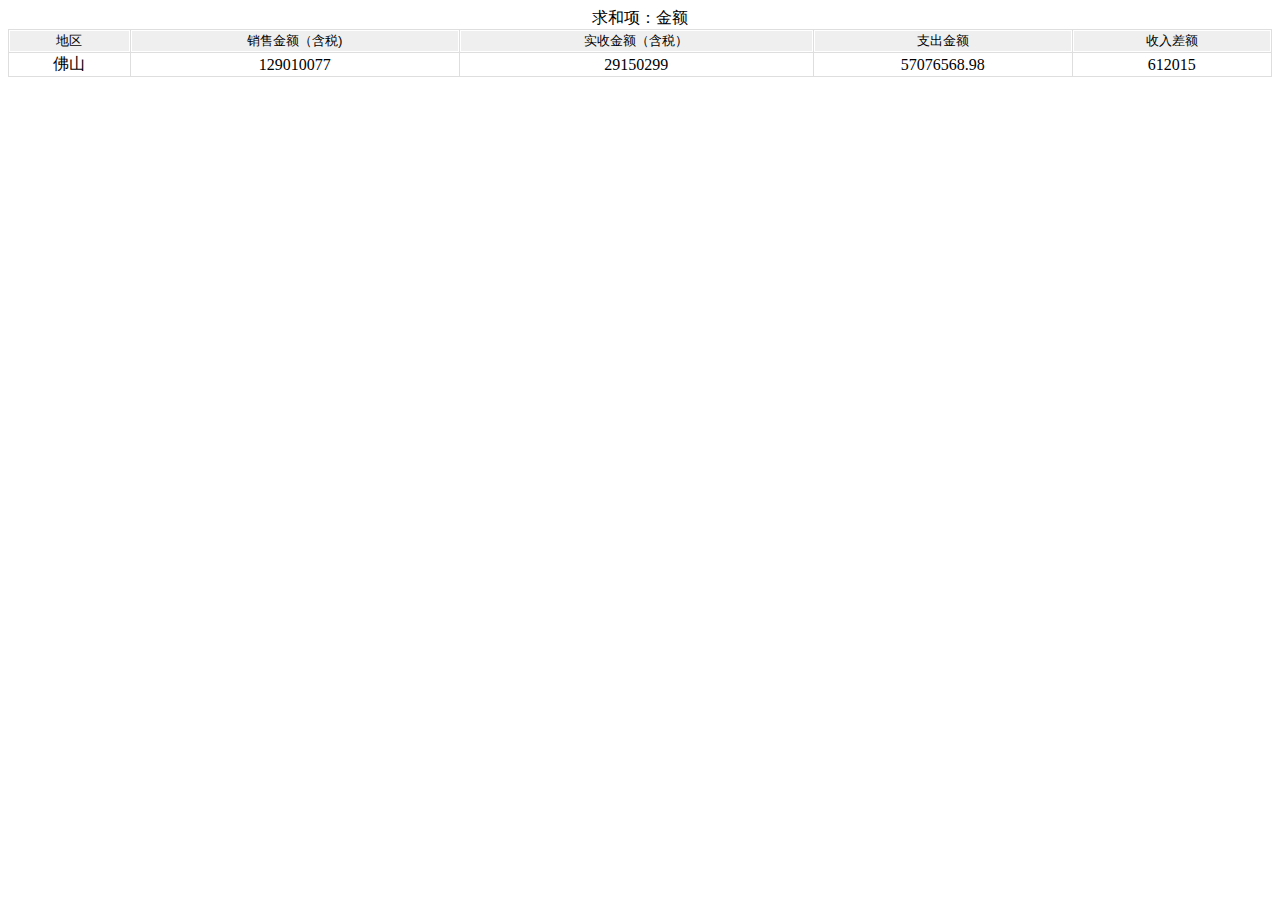
<file: DaynamicTable/index.html>
<!DOCTYPE HTML>
<html>
<head>
<title>动态表格单元数据</title>
<meta http-equiv="content-type" content="text/html;charset=utf8"/>
<link type="text/css" rel="stylesheet" href="css/table.css"/>
<script type="text/javascript" src="js/table.js"></script>
</head>
<body>
	<div>
		<table class="table">
			<caption>求和项：金额</caption>
			<tr>
				<th><button onclick="tableClick(false)">地区</button></th>
				<th><button>销售金额（含税)</button></th>
				<th><button>实收金额（含税）</button></th>
				<th><button onclick="tableClick(11,['不可预见费用','财务费用','工程款','固定资产/无形资产/低值易耗品','管理费用','还贷款','其他支出','税金','土地支出','销售费用','足球净收支'],true,this)">支出金额</button></th>
				<th><button>收入差额</button></th>
			</tr>
			<tr>
				<td>佛山</td>
				<td>129010077</td>
				<td>29150299</td>
				<td>57076568.98</td>
				<td>612015</td>
			</tr>
		</table>
	</div>
</body>
</html>
</file>
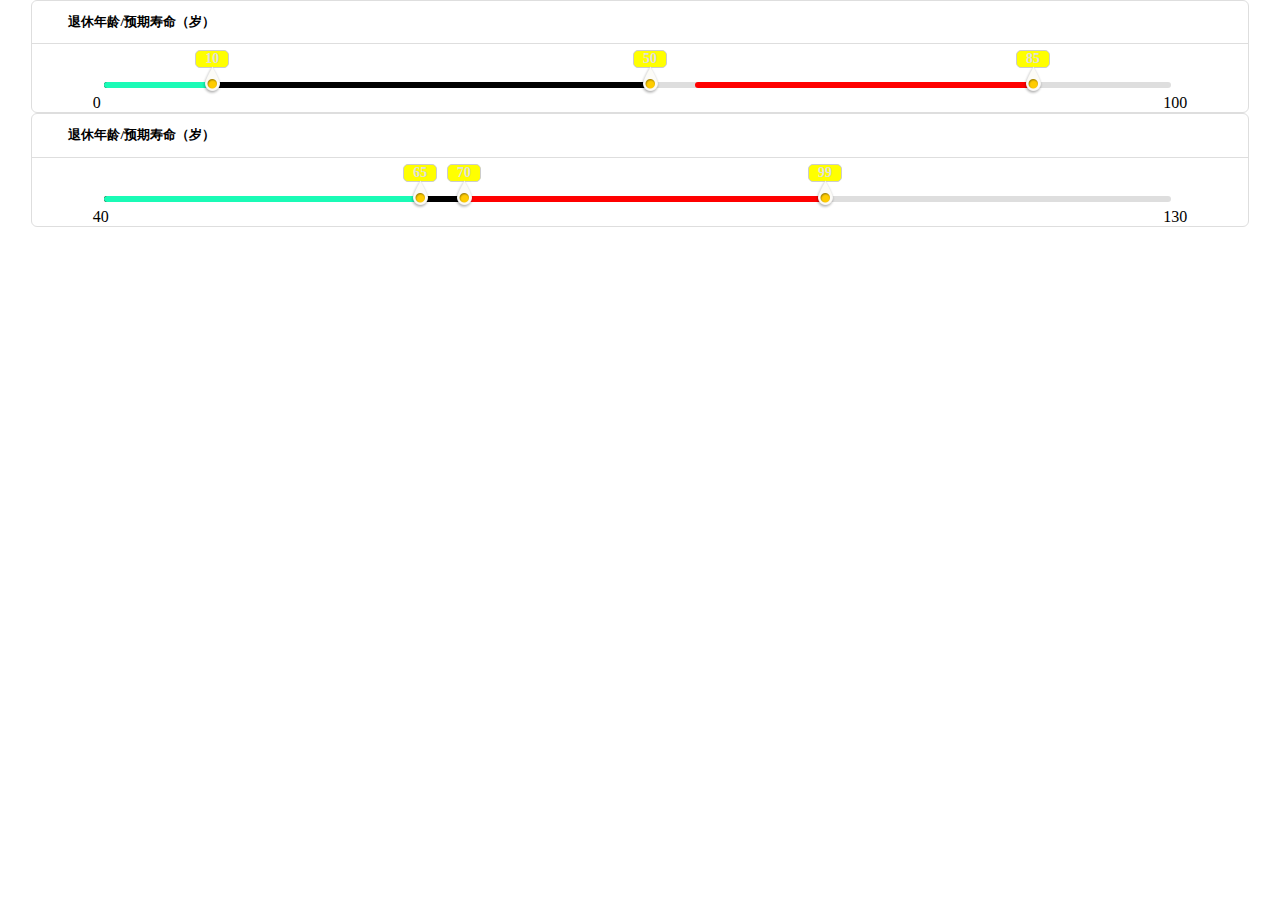
<file: rangeBar/index.html>
<!DOCTYPE HTML>
<html>
<head>
<meta http-equiv="Content-Type" content="text/html;charset=utf-8"/>
<meta name="viewport" content="width=device-width,initial-scale=1.0,maximum-scale=1.0,user-scalable=no"/>
<title>范围滑条控件</title>
<link type="text/css" href="css/index.css" rel="stylesheet"/>
</head>
<body>
<!-----------------------------------------------------------------实际呈现格式------------------------------------------------------------------------------------------>
	<div class="conBar">
		<h5>退休年龄/预期寿命（岁）</h5>
		<div>
			<div class="items">
				<div style="left:10%;">
					<img src="images/ys-hbxjt.png"/>
					<span>10</span>
				</div>
				<div style="left:50%;">
					<img src="images/ys-hbxjt.png"/>
					<span>50</span>
				</div>
				<div style="left:85%;">
					<img src="images/ys-hbxjt.png"/>
					<span>85</span>
				</div>
				<p><span>0</span><span>100</span></p>
				<HR/><!--主-->
				<HR style="width: 10%;border-color: #1afbb6;z-index: 4;"/><!--0-1-->
				<HR style="width: 50%;border-color: #000;z-index: 3;"/><!--1-2-->
				<HR style="width: 31%;border-color: #ff0000;z-index: 2;left: 55%;"/><!--2-3-->
			</div>
		</div>
	</div>
	<!----------------------------------------------------------------------------------------------------------------------------------------------------------->
	<!--html格式-->
	<div class="conBar cBc">
		<h5>退休年龄/预期寿命（岁）</h5>
	</div>
	<!--html格式-->
<script>
//样式表模板conBar必须要有，根据据自己需要修改，样式名称cBc为插件获取DOM结构所需;
function conBar(options){
	function extend(o, p) {
		for(prop in p) { 
			o[prop] = p[prop]; 
		}
		return o;
	}
	function merge(o, p) {
		for(prop in p) { 
			if (o.hasOwnProperty(prop)) continue; 
			o[prop] = p[prop];
		}
		return o;
	}
	
	var opts = {
		boxClass:".cBc",
		items:[["#1afbb6",0,"images/ys-hbxjt.png"],["#000000",50,"images/ys-hbxjt.png"],["#ff0000",85,"images/ys-hbxjt.png"]],//控件个数[颜色，默认数值，控件图库位置];
		valueFrom:0,	//起点；
		valueTo:100,	//终点;
		swipeAble:true	//是否可以拉动;
	}
	options==null||undefined?opts:merge(options,opts);
	
	//console.log(options);
	var con = document.querySelector(options.boxClass);
	var o = document.createElement("div");
	con.appendChild(o);
	o.appendChild(o.cloneNode(true));
	o.childNodes[0].classList.add("items");
	var itemBox = o.querySelector(".items");
	var j=0;
	var sv = new Array();
	for(var i=0;i<options.items.length;i++){	
		j++;
		var item = o.cloneNode();
		var img = new Image();
		var span = document.createElement("span");
		//for(var j=0;j<2;i++){p.appendChild(span)};
		img.src=options.items[i][2];
		itemBox.appendChild(item);
		item.appendChild(img);
		item.appendChild(span);
		item.childNodes[1].textContent=options.items[i][1];
		//Math.ceil(((options.items[i][1]-options.valueFrom)/(options.valueTo-options.valueFrom)).toFixed(2)*100);
		item.style.left=Math.ceil(((options.items[i][1]-options.valueFrom)/(options.valueTo-options.valueFrom)).toFixed(2)*100)+'%';
		//options.items[i][1]+'%';
		sv.push(options.items[i][1]);
		//console.log(item.childNodes[1]);
	}
	var p = document.createElement("p");
	var SPAN = document.createElement("span");
	p.appendChild(SPAN);
	p.appendChild(SPAN.cloneNode());
	var leftValue = p.querySelectorAll('span')[0];
	var rightValue = p.querySelectorAll('span')[1];
	leftValue.textContent = options.valueFrom;
	rightValue.textContent = options.valueTo;
	itemBox.appendChild(p);
	for(var s=0;s<j+1;s++){
		var hr = document.createElement("hr");
		itemBox.appendChild(hr);
	}
	var x = itemBox.querySelectorAll("hr");
	var el = options.items.length+1;
	
	for(var s=0;s<options.items.length;s++){
		x[s].style.borderColor = options.items[s][0];
		x[s].style.zIndex = el;
		x[s].style.width = Math.ceil(((options.items[s][1]-options.valueFrom)/(options.valueTo-options.valueFrom)).toFixed(2)*100)+'%'
		//options.items[s][1]+'%';
		el--;
	}
	
	var l = itemBox.querySelectorAll("div");
	var flag = Boolean(false);
	var startX = 0,startY=0;
	var cw = document.body.clientWidth;
	var hrw = hr.offsetWidth;
	this.l = l;
	this.con = con;
	this.o = o;
	this.hr = hr;
	this.cw = cw;
	this.hrw = hrw;
	this.flag = flag;
	this.startX=startX;
	this.sv = sv;
	this.max = options.valueTo;
	this.min = options.valueFrom;
	var data = this.startEven();
	if(options.swipeAble){this.startEven(this)}else{console.log(options.swipeAble+'不可拉动');};
}

conBar.prototype.startEven = function(p){	
	for(var n=0;n<this.l.length;n++){
		this.l[n].index = n;
		this.l[n].childNodes[0].addEventListener("touchstart",startEven,false);
		this.l[n].childNodes[0].addEventListener("touchmove",moveEven,false);
	}
	var m = this.flag;
	var c = this.cw;
	var h = this.hrw;
	var z = this.startX;
	var b = this.cw-(this.cw-(this.hrw-10))/2;
	var q = this.sv;
	var q_max = this.max;
	var q_min = this.min;
	function startEven(p){
		var e = event||window.event;
		e.preventDefault;
		var cur = this;
		m = true;	
		z=e.changedTouches[0].clientX;
		var ss = cur.parentNode.parentNode;
		var mm = ss.getElementsByTagName("div");
		for(var i =0;i<mm.length;i++){
			mm[i].style.zIndex = 2*mm.length-1;
		};
		cur.parentNode.style.zIndex=n*2;
		//z=z-(c-h)/2
		//cur.parentNode.style.left=z+'px';
		//console.log(cur.parentNode.index);
		return [m,z];
	}
	function moveEven(p){
		var e = event||window.event;
		e.preventDefault;
		var cur = this;
		z=e.changedTouches[0].clientX;
		z=z-(c-h)/2
		var t = Math.ceil(((z/h)*100).toFixed(2));
		var la = cur.parentNode.parentNode.getElementsByTagName("hr");
		var le = q.length;
		
		/*
		var es = cur.parentNode.parentNode.querySelectorAll("div");
		console.log(es.length);
		var qq=[];
		for(var u=0;u<es.length;u++){
			var tts = es[u].querySelector('span').textContent;
			qq.push(tts);
		}
		*/
		
		if(m && z>=0 && z<=h){
			var d = cur.parentNode.index;
			q[d]=t;	//实时值;
			if(q[d]<q[d-1]){
				q[d]=q[d-1];
			}else if(q[d]>q[d+1]){
				q[d]=q[d+1];
			}else{
				cur.nextSibling.textContent = Math.ceil(((q_max-q_min)*(t/100)+q_min).toFixed(2));
				cur.parentNode.style.left=z+'px';
				for(var uk=0;uk<la.length;uk++){
					//la[uk].style.borderColor = ;
					la[uk].style.zIndex = le;
					la[uk].style.width =  q[uk]+'%';
							//Math.ceil(((q[uk]-q_min)/(q_max-q_min)).toFixed(2)*100)+'%';
							//console.log(q[d]+":"+q);
							//Math.ceil(((options.items[s][1]-options.valueFrom)/(options.valueTo-options.valueFrom)).toFixed(2)*100)+'%'
							//q[uk]+'%';
					le--;
				};		
			}
		};
			
	}
}
</script>


<script>
//调用方法;
var cc = new conBar({
		boxClass:".cBc", //ID 跟 Class名称均可;
		items:[["#1afbb6",65,"images/ys-hbxjt.png"],["#000000",70,"images/ys-hbxjt.png"],["#ff0000",99,"images/ys-hbxjt.png"]],//控件个数[颜色，默认数值，控件图库位置];
		valueFrom:40,	//起点；
		valueTo:130,	//终点;
		swipeAble:true	//是否可以拉动;
});
</script>
</body> 
</html>
</file>
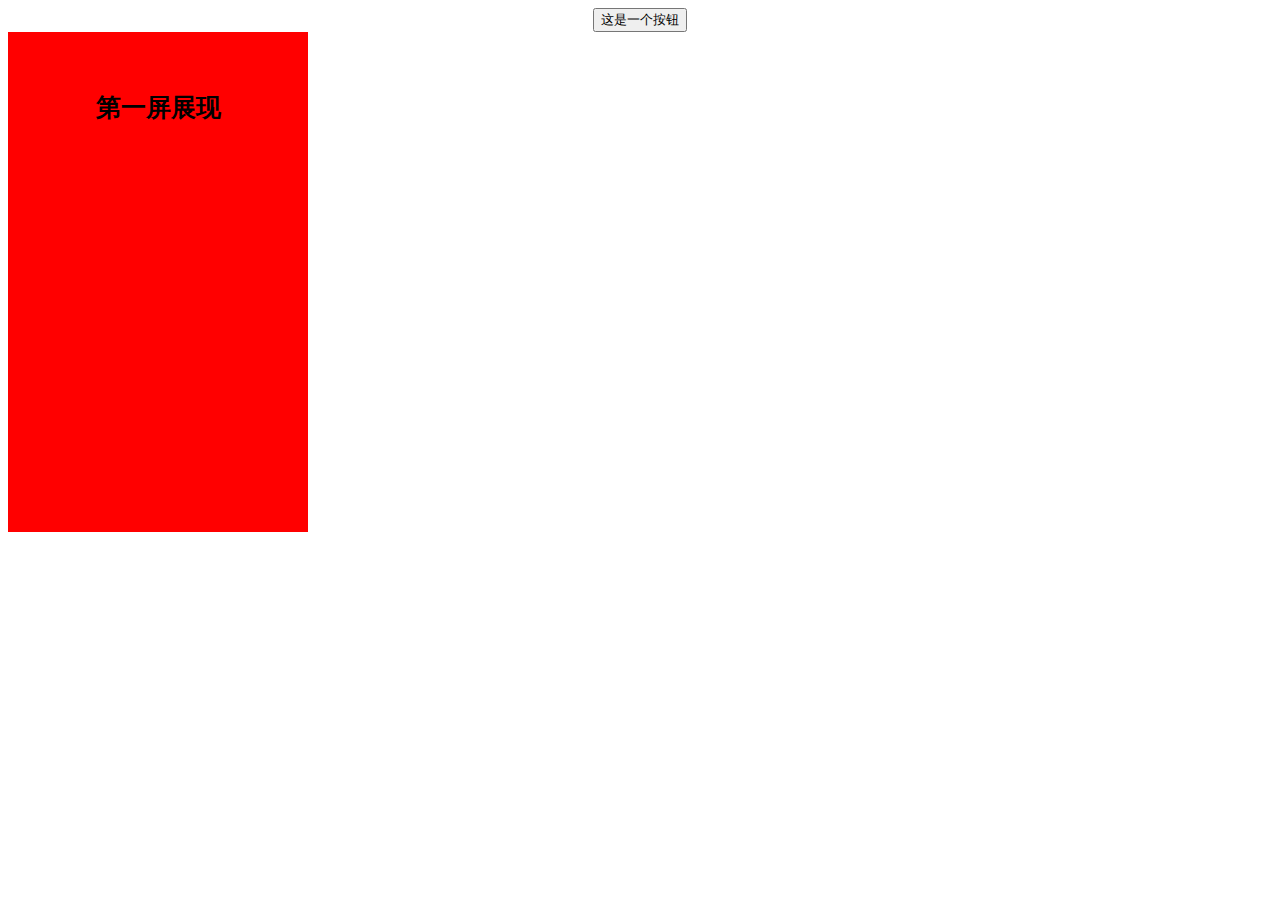
<file: dualScreenSwiping/js(两屏).html>
<!DOCTYPE HTML>
<html>
<head>
<meta charset="utf-8"/>
<meta name="viewport" content="width=device-width,initial-scale=1.0,minimum-scale=1.0,maximum-scale=1.0,user-scalable=no"/>
<title>JS风暴</title>
</head>
<style>
	body{overflow:hidden;}
	#btn{display:block;margin:0 auto;}
	#content{width:300px;height:500px;overflow:hidden;}
	#content .conter{width:600px;height:100%;overflow:hidden;font-size:0;}
	.addAni{transition:all .3s ease-in-out;}
	.conter>div{width:50%;height:100%;display:inline-block;font:bold 25px/150px "Arial";text-align:center;}
	.conter div:nth-child(1){background:red;}
	.conter div:nth-child(2){background:blue;}
</style>
<body>
	<button id="btn">这是一个按钮</button>
	<div id="content">
		<div class="conter">
			<div>第一屏展现</div>
			<div>第二屏展现</div>
		</div>
	</div>
	<script>
	//CSS3前缀兼容;
	function prefix(){
		var arr = ['','webkit','Moz','o','ms','khtml'];
		var i = 0;
		while(i<arr.length){
			/*
			if(typeof document.body.style.transition==='string'){
				return arr[0];
			}else */if(typeof document.body.style[arr[i]+'Transition'] === 'string'){
				return arr[i];
			}
			i++;
		}
	};
	/*
	var aha = new ah();
	aha.init({
		
	});
	function ah(){
		this.init = function(){console.log(this)};
	}
	*/
	var touchCtl = {
		init:function(options){
			//console.log(Object.getOwnPropertyNames(this));
			//console.log(options.id);
			var doc = document.getElementById(options.id);
			var doc_child = doc.children[0];
			var flag = Boolean(false);
			var h_pixel1;//接触点横坐标;
			var h_pixel;//滑动点横坐标;
			var gains = 0;//滑动距离(手指未离开时);
			var lr = 0;//左右滑动判断;
			doc_child.addEventListener('touchstart',startEven,false);
			doc_child.addEventListener('touchmove',moveEven,false);
			doc_child.addEventListener('touchend',endEven,false);
			function startEven(e){
				var e = event || window.event;
				doc_child.className = options.className;
				h_pixel1 = e.targetTouches[0].clientX;
				//console.log(h_pixel1);
				flag = Boolean(false);
				console.log(gains);
			};
			function moveEven(e){
				var e = event || window.event;
				e.preventDefault();
				var prevValue = h_pixel?h_pixel:h_pixel1;//获取前一帧的值;
				h_pixel = e.changedTouches[0].clientX;
				//doc_child.style[prefix()+'Transform'] = 'translate('+parseInt(h_pixel-h_pixel1)+'px)';
				
				if(prevValue<h_pixel){
					lr = 1;
					if(gains==0){flag = Boolean(false);}else{
						//gains++;
						gains+=3;
						flag = Boolean(true);
						doc_child.style[prefix()+'Transform'] = 'translate('+parseInt(gains)+'px)';
					}
					//console.log('右边');
				}else{
					lr = 2;
					if(gains==-parseInt(options.contentWidth)){flag = Boolean(false);}else{
						//gains--;
						gains-=3;
						flag = Boolean(true);
						doc_child.style[prefix()+'Transform'] = 'translate('+parseInt(gains)+'px)';
					}	
					//console.log('左边');					
				};
			};
			function endEven(e){
				var e = event || window.event;
				doc_child.className = ""+options.className+" addAni";
				if(flag){
					if(lr==2){		//向左边滑动;
						//Math.abs(h_pixel1-h_pixel)
						if(Math.abs(h_pixel1-h_pixel)>=options.distance){
							doc_child.style[prefix()+'Transform'] = 'translate(-50%)';
							gains = -parseInt(options.contentWidth);
							//console.log(Math.abs(h_pixel1-h_pixel));
						}else{
							//回滚
							doc_child.style[prefix()+'Transform'] = 'translate(0%)';
							gains = 0;
						}
						//gains = -parseInt(options.contentWidth);
					};
					if(lr==1){//向右边滑动;
						if(Math.abs(h_pixel1-h_pixel)>=options.distance){
							doc_child.style[prefix()+'Transform'] = 'translate(0%)';
							gains = 0;
						}else{
							//回滚
							doc_child.style[prefix()+'Transform'] = 'translate(-50%)';
							gains = -parseInt(options.contentWidth);
						}
						//gains = 0;
					};	
				flag = Boolean(false);
				}else{
					
				};
	
			};
		}
	}
	touchCtl.init({
		id:'content',	//主要容器;
		distance:100,	//滑动距离;
		className:"conter",	//父容器class名称;
		page:2,				//滑动的屏幕数量(从0开始计算);
		contentWidth:document.getElementById('content').clientWidth	//容器的宽度;
	});
	</script>
</body>
</html>
</file>
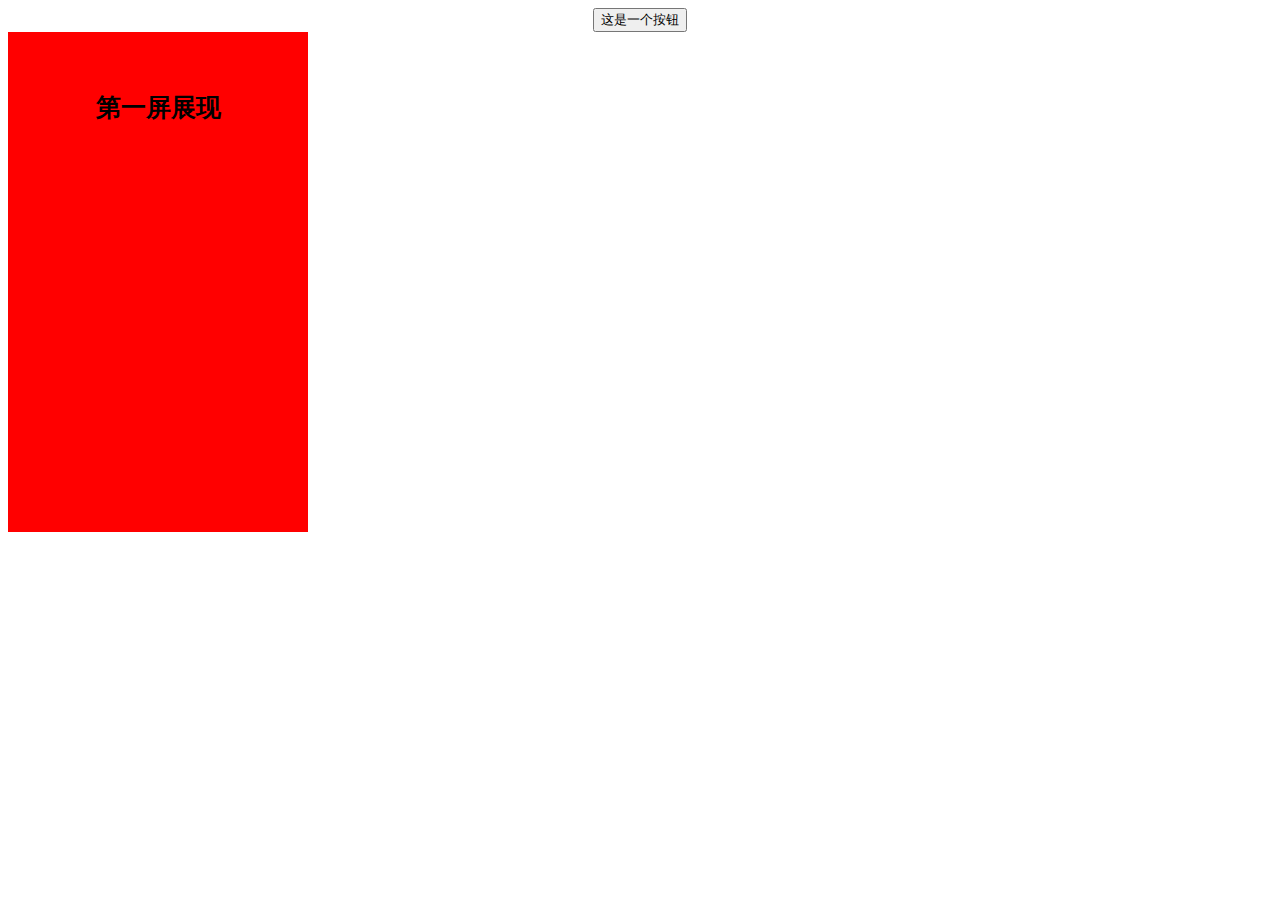
<file: dualScreenSwiping/js(多屏).html>
<!DOCTYPE HTML>
<html>
<head>
<meta charset="utf-8"/>
<meta name="viewport" content="width=device-width,initial-scale=1.0,minimum-scale=1.0,maximum-scale=1.0,user-scalable=no"/>
<title>JS风暴</title>
</head>
<style>
	body{overflow:hidden;}
	#btn{display:block;margin:0 auto;}
	#content{width:300px;height:500px;overflow:hidden;}
	#content .conter{width:900px;height:100%;overflow:hidden;font-size:0;}
	.addAni{transition:all .3s ease-in-out;}
	.conter>div{width:300px;height:100%;display:inline-block;font:bold 25px/150px "Arial";text-align:center;}
	.conter div:nth-child(1){background:red;}
	.conter div:nth-child(2){background:blue;}
	.conter div:nth-child(3){background:green;}
</style>
<body>
	<button id="btn">这是一个按钮</button>
	<div id="content">
		<div class="conter">
			<div>第一屏展现</div>
			<div>第二屏展现</div>
			<div>第三屏展现</div>
		</div>
	</div>
	<script>
	//CSS3前缀兼容;
	function prefix(){
		var arr = ['','webkit','Moz','o','ms','khtml'];
		var i = 0;
		while(i<arr.length){
			/*
			if(typeof document.body.style.transition==='string'){
				return arr[0];
			}else */if(typeof document.body.style[arr[i]+'Transition'] === 'string'){
				return arr[i];
			}
			i++;
		}
	};
	/*
	var aha = new ah();
	aha.init({
		
	});
	function ah(){
		this.init = function(){console.log(this)};
	}
	*/
	var touchCtl = {
		init:function(options){
			//console.log(Object.getOwnPropertyNames(this));
			//console.log(options.id);
			var doc = document.getElementById(options.id);
			var doc_child = doc.children[0];
			var flag = Boolean(false);
			var h_pixel1;//接触点横坐标;
			var h_pixel;//滑动点横坐标;
			var gains = 0;//滑动距离(手指未离开时);
			var lr = 0;//左右滑动判断;
			var page = 0; 	//options.page;//页面的总数(从0开始计算);
			doc_child.addEventListener('touchstart',startEven,false);
			doc_child.addEventListener('touchmove',moveEven,false);
			doc_child.addEventListener('touchend',endEven,false);
			function startEven(e){
				var e = event || window.event;
				doc_child.className = options.className;
				h_pixel1 = e.targetTouches[0].clientX;
				//console.log(h_pixel1);
				flag = Boolean(false);
				console.log(gains);
			};
			function moveEven(e){
				var e = event || window.event;
				e.preventDefault();
				var prevValue = h_pixel?h_pixel:h_pixel1;//获取前一帧的值;
				h_pixel = e.changedTouches[0].clientX;
				//doc_child.style[prefix()+'Transform'] = 'translate('+parseInt(h_pixel-h_pixel1)+'px)';
				
				if(prevValue<h_pixel){
					lr = 1;
					if(gains==0){flag = Boolean(false);}else{
						//gains++;
						gains+=3;
						flag = Boolean(true);
						doc_child.style[prefix()+'Transform'] = 'translate('+parseInt(gains)+'px)';
					}
					//console.log('右边');
				}else{
					lr = 2;
					if(gains==-parseInt(options.contentWidth*options.page)){flag = Boolean(false);}else{
						//gains--;
						gains-=3;
						flag = Boolean(true);
						doc_child.style[prefix()+'Transform'] = 'translate('+parseInt(gains)+'px)';
					}	
					//console.log('左边');					
				};
			};
			function endEven(e){
				var e = event || window.event;
				doc_child.className = ""+options.className+" addAni";
				if(flag){
					if(lr==2){		//向左边滑动;
						//Math.abs(h_pixel1-h_pixel)
						if(Math.abs(h_pixel1-h_pixel)>=options.distance){
							page++;
							doc_child.style[prefix()+'Transform'] = 'translate('+parseInt(-options.contentWidth*page)+'px)';
							gains = -parseInt(options.contentWidth*page);
							//console.log(Math.abs(h_pixel1-h_pixel));
						}else{
							//回滚
							doc_child.style[prefix()+'Transform'] = 'translate('+parseInt(-options.contentWidth*page)+'px)';
							gains = -parseInt(options.contentWidth*page);
						}
						//gains = -parseInt(options.contentWidth);
					};
					if(lr==1){//向右边滑动;
						if(Math.abs(h_pixel1-h_pixel)>=options.distance){
							page--;
							doc_child.style[prefix()+'Transform'] = 'translate('+parseInt(-options.contentWidth*page)+'px)';
							gains = -parseInt(options.contentWidth*page);
						}else{
							//回滚
							doc_child.style[prefix()+'Transform'] = 'translate('+parseInt(-options.contentWidth*page)+'px)';
							gains = -parseInt(options.contentWidth*page);
						}
						//gains = 0;
					};	
				flag = Boolean(false);
				}else{
					
				};
	
			};
		}
	}
	touchCtl.init({
		id:'content',	//主要容器;
		distance:100,	//滑动距离;
		className:"conter",	//父容器class名称;
		page:2,				//滑动的屏幕数量(从0开始计算);
		contentWidth:document.getElementById('content').clientWidth	//容器的宽度;
	});
	</script>
</body>
</html>
</file>
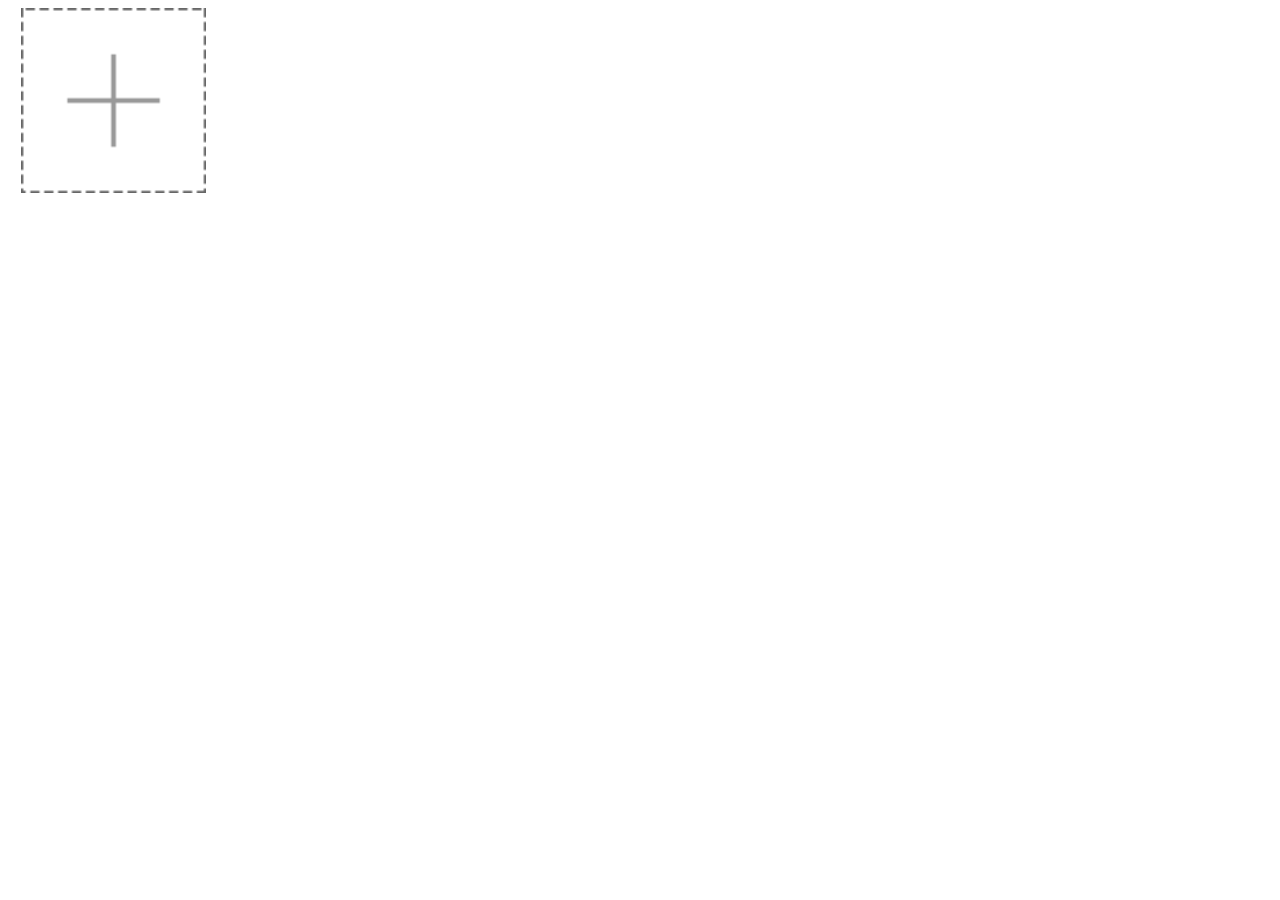
<file: fileUpLoad/fileUpload.html>
<!DOCTYPE HTML>
<html>
<head>
<meta charset="utf-8"/>
<meta name="viewport" content="width=device-width,initial-scale=1.0,maximum-scale=1.0,minimum-scale=1.0,user-scalable=no"/>
<title>文件上传插件</title>
</head>
<body>
<style>
		#imgList{width:100%;font-size:0;text-align:left; overflow: visible;}
		#imgList {margin:0;padding:0;width:100%;}
		#imgList li{width:14.65%;display:inline-block;position:relative;vertical-align:top;margin: 0 1% 3% 1%;}
		#imgList input[type='file']{display:block;width:100%;/*font-size:38px;line-height:38px;*/height:100%;opacity:0;filter:alpha(opacity=0);}
		#imgList li img {position: absolute;width:100%;top: 0;left: 0;vertical-align:middle;}
		#imgList li p{
			position: absolute;
			top: -6px;
			/*left:30px;*/
			right:-14%;
			color: red;
			background: #736a6a;
			width: 14px;
			height: 14px;
			font-size: 12px;
			font-family: Arial;
			line-height: 13px;
			text-align: center;
			padding: 0px;
			margin: 0;
			border-radius: 12px;
			border: 1px solid red;
			display:none;
	}
</style>
	<ul id="imgList">
		<li>
			<img src="images/plus_picture_icon.png"/>
			<input type="file" name="file" accept="image/*"/>
			<p>X</p>
		</li>
	</ul>
	<script>
		function imgUpload(options){
			this.options = options?options:this.opt;
			var ci = this.options.cIndex;//目前的index;
			
			this.ci = ci;
			this.init();
			
			this.delImg();//关闭按钮;
		};
		imgUpload.prototype.opt = {
			idCon:"imgList",	// id容器(在元素ul上);
			maxCtl:6,			//允许的最大上传数量;
			cIndex:0,			//默认的位置;
			imgPath:'images/plus_picture_icon.png'  //上传控件图片
		};
		//上传控件
		imgUpload.prototype.changeEvent = function(){
			var self = this;
			 for(var i=0;i<self.getFile.length;i++){
				self.getFile[i].index = i;
				//self.getFile[i].r = false;
				self.getFile[i].onchange = function(){
					var ImgFile = this.files[0];
					self.cw(this.parentNode);//去掉空白跟文本节点;
					//console.log(this.parentNode.parentNode.childNodes.length);
					if(this.parentNode.nextSibling == null && this.index !== parseInt(self.options.maxCtl-1)){
						self.addMore();
						this.nextSibling.style.display = 'block';
					}else if(this.index == parseInt(self.options.maxCtl-1)){
						this.nextSibling.style.display = 'block';
						console.log('已经达到最大上传数量');
					};
					//self.addMore();
					console.log(this.index);
					self.addImage(ImgFile,this.index);
				};	
			 }
		};
		//待上传图片预览;
		imgUpload.prototype.addImage = function(file,j){
			var self = this;
			if(file){
				if(/\.(jpe?g|png|gif)$/i.test(file.name)){
					var reader = new FileReader();
					reader.addEventListener('load',function(){
						self.getImg[j].src = reader.result;
						self.getImg[j].style.height = '100%';//图片会被拉伸至铺满;
						//self.ci++;
						self.init();
						self.delImg();
					},false);
						reader.readAsDataURL(file);
					}else{
						alert('只允许上传.jpg,.png,.gif格式图片!');
						return false;
				}
			}else{
				console.log('未选中任何图片');
			}
		};
		//新增图片控件;
		imgUpload.prototype.addMore = function(){
			var li = document.createElement('li');
			var img = new Image();
			img.src = this.options.imgPath;
			var input = document.createElement('input');
			input.type = 'file';
			input.name = 'file';
			input.accept = 'image/*';
			var p = document.createElement('p');
			p.textContent = 'X';
			li.appendChild(img);
			li.appendChild(input);
			li.appendChild(p);
			this.getUl.appendChild(li);
			this.init();
			this.delImg();
		}
		//删除图片控件;
		imgUpload.prototype.delImg = function(){
			var self = this;
			for(var i=0;i<self.getP.length;i++){
				self.getP[i].index = i;
				self.getP[i].onclick = function(){
					//self.init();
					console.log(self.getP.length+':'+this.index);
					if(self.getP.length==self.options.maxCtl&&self.getP[self.options.maxCtl-1].parentNode.getElementsByTagName('img')[0].hasAttribute('style')){
						self.addMore();
						self.init();
					}else{
						
					}
					self.getUl.removeChild(this.parentNode);
					self.init();
				};		
			}
		}
		//初始化控件;
		imgUpload.prototype.init = function(){
			var getUl = document.getElementById(this.options.idCon);//获取Ul容器;
			var getLi = getUl.getElementsByTagName('li');//获取li容器;
			var getFile = getUl.getElementsByTagName('input');//获取file;
			var getImgHeight = getUl.getElementsByTagName('img')[0].clientHeight;;//获取第一个img的高度;
			var getImg = getUl.getElementsByTagName('img'); //获取img;
			var getP = getUl.getElementsByTagName('p');
			//var cn = getLi[0].cloneNode(true);	//克隆一个控件;
			
			this.getUl = getUl;
			this.getLi = getLi;
			this.getImgHeight = getImgHeight;
			this.getFile = getFile;
			this.getImg = getImg;
			this.getP = getP;
			//this.cn = cn;
			
			this.cw(this.getUl);
			this.changeEvent();//发生在上传控件上的事件;
			
			//高度初始化;
		   var self = this;
		   for(var i=0;i<self.getLi.length;i++){
				self.getLi[i].style.height = self.getImgHeight+'px';
		   }
		};
		//删除空白、文本节点;
		imgUpload.prototype.cw = function(node){
			for(var i = 0 ;i<node.childNodes.length;i++){
				var cn = node.childNodes[i];
				if(cn.nodeType == 3 && /\s/.test(cn.nodeValue)){
					cn.parentNode.removeChild(cn);
				}		
			}
		};
		
	</script>
	<script>
		window.onload=function(){
			var imgCtl = new imgUpload();
		};
	</script>
</body>
</html>
</file>
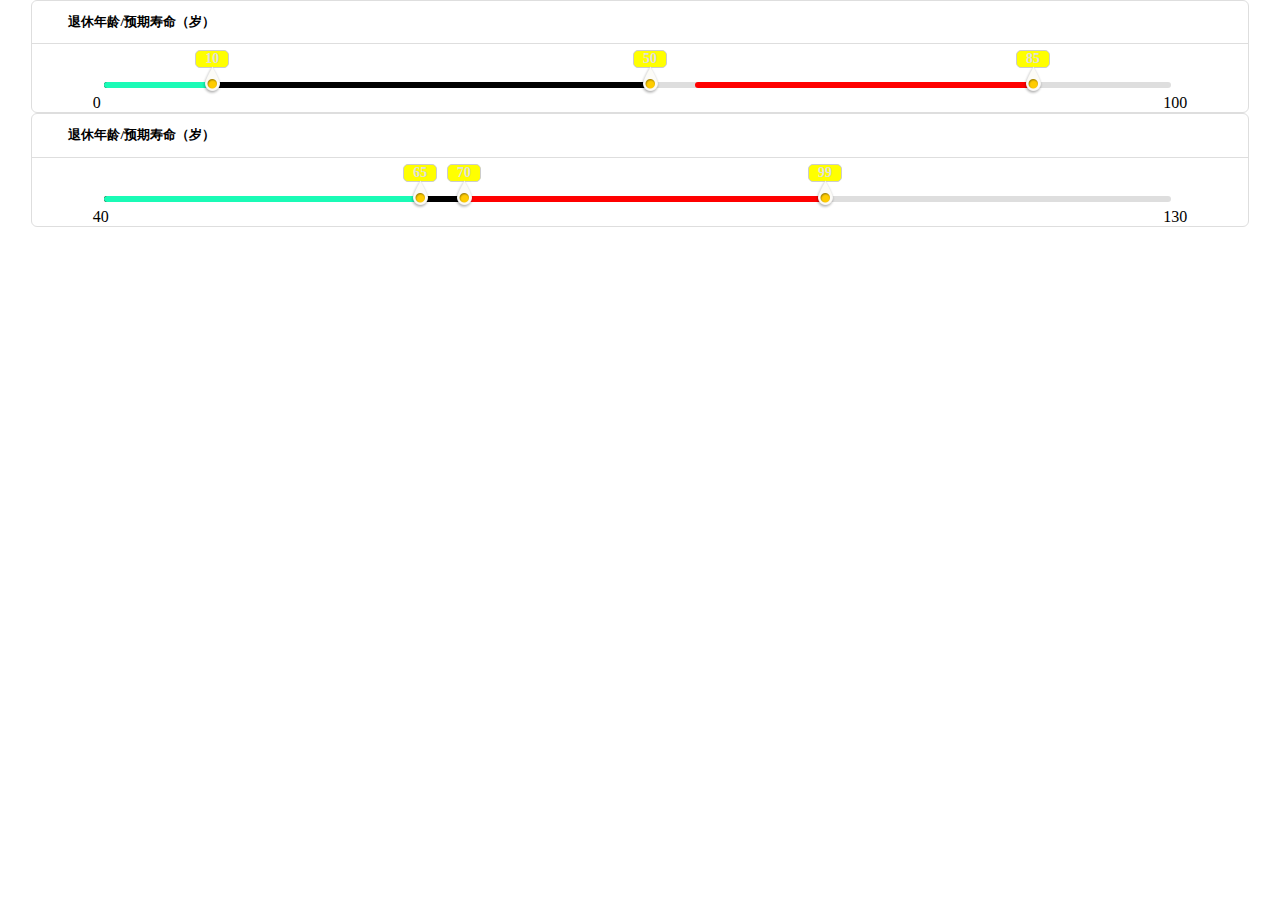
<file: rangeBar/index_bak.html>
<!DOCTYPE HTML>
<html>
<head>
<meta http-equiv="Content-Type" content="text/html;charset=utf-8"/>
<meta name="viewport" content="width=device-width,initial-scale=1.0,maximum-scale=1.0,user-scalable=no"/>
<title>范围滑条控件</title>
<link type="text/css" href="css/index.css" rel="stylesheet"/>
</head>
<body>
<!-----------------------------------------------------------------实际呈现格式------------------------------------------------------------------------------------------>
	<div class="conBar">
		<h5>退休年龄/预期寿命（岁）</h5>
		<div>
			<div class="items">
				<div style="left:10%;">
					<img src="images/ys-hbxjt.png"/>
					<span>10</span>
				</div>
				<div style="left:50%;">
					<img src="images/ys-hbxjt.png"/>
					<span>50</span>
				</div>
				<div style="left:85%;">
					<img src="images/ys-hbxjt.png"/>
					<span>85</span>
				</div>
				<p><span>0</span><span>100</span></p>
				<HR/><!--主-->
				<HR style="width: 10%;border-color: #1afbb6;z-index: 4;"/><!--0-1-->
				<HR style="width: 50%;border-color: #000;z-index: 3;"/><!--1-2-->
				<HR style="width: 31%;border-color: #ff0000;z-index: 2;left: 55%;"/><!--2-3-->
			</div>
		</div>
	</div>
	<!----------------------------------------------------------------------------------------------------------------------------------------------------------->
	<!--html格式-->
	<div class="conBar cBc">
		<h5>退休年龄/预期寿命（岁）</h5>
	</div>
	<!--html格式-->
<script>
//样式表模板conBar必须要有，根据据自己需要修改，样式名称cBc为插件获取DOM结构所需;
function conBar(options){
	function extend(o, p) {
		for(prop in p) { 
			o[prop] = p[prop]; 
		}
		return o;
	}
	function merge(o, p) {
		for(prop in p) { 
			if (o.hasOwnProperty(prop)) continue; 
			o[prop] = p[prop];
		}
		return o;
	}
	
	var opts = {
		boxClass:".cBc",
		items:[["#1afbb6",0,"images/ys-hbxjt.png"],["#000000",50,"images/ys-hbxjt.png"],["#ff0000",85,"images/ys-hbxjt.png"]],//控件个数[颜色，默认数值，控件图库位置];
		valueFrom:0,	//起点；
		valueTo:100,	//终点;
		swipeAble:true	//是否可以拉动;
	}
	options==null||undefined?opts:merge(options,opts);
	
	//console.log(options);
	var con = document.querySelector(options.boxClass);
	var o = document.createElement("div");
	con.appendChild(o);
	o.appendChild(o.cloneNode(true));
	o.childNodes[0].classList.add("items");
	var itemBox = o.querySelector(".items");
	var j=0;
	var sv = new Array();
	for(var i=0;i<options.items.length;i++){	
		j++;
		var item = o.cloneNode();
		var img = new Image();
		var span = document.createElement("span");
		//for(var j=0;j<2;i++){p.appendChild(span)};
		img.src=options.items[i][2];
		itemBox.appendChild(item);
		item.appendChild(img);
		item.appendChild(span);
		item.childNodes[1].textContent=options.items[i][1];
		//Math.ceil(((options.items[i][1]-options.valueFrom)/(options.valueTo-options.valueFrom)).toFixed(2)*100);
		item.style.left=Math.ceil(((options.items[i][1]-options.valueFrom)/(options.valueTo-options.valueFrom)).toFixed(2)*100)+'%';
		//options.items[i][1]+'%';
		sv.push(options.items[i][1]);
		//console.log(item.childNodes[1]);
	}
	var p = document.createElement("p");
	var SPAN = document.createElement("span");
	p.appendChild(SPAN);
	p.appendChild(SPAN.cloneNode());
	var leftValue = p.querySelectorAll('span')[0];
	var rightValue = p.querySelectorAll('span')[1];
	leftValue.textContent = options.valueFrom;
	rightValue.textContent = options.valueTo;
	itemBox.appendChild(p);
	for(var s=0;s<j+1;s++){
		var hr = document.createElement("hr");
		itemBox.appendChild(hr);
	}
	var x = itemBox.querySelectorAll("hr");
	var el = options.items.length+1;
	
	for(var s=0;s<options.items.length;s++){
		x[s].style.borderColor = options.items[s][0];
		x[s].style.zIndex = el;
		x[s].style.width = Math.ceil(((options.items[s][1]-options.valueFrom)/(options.valueTo-options.valueFrom)).toFixed(2)*100)+'%'
		//options.items[s][1]+'%';
		el--;
	}
	
	var l = itemBox.querySelectorAll("div");
	var flag = Boolean(false);
	var startX = 0,startY=0;
	var cw = document.body.clientWidth;
	var hrw = hr.offsetWidth;
	this.l = l;
	this.con = con;
	this.o = o;
	this.hr = hr;
	this.cw = cw;
	this.hrw = hrw;
	this.flag = flag;
	this.startX=startX;
	this.sv = sv;
	this.max = options.valueTo;
	this.min = options.valueFrom;
	if(options.swipeAble){this.startEven(this)}else{console.log(options.swipeAble+'不可拉动');};
}

conBar.prototype.startEven = function(p){	
	for(var n=0;n<this.l.length;n++){
		this.l[n].index = n;
		this.l[n].childNodes[0].addEventListener("touchstart",startEven,false);
		this.l[n].childNodes[0].addEventListener("touchmove",moveEven,false);
	}
	var m = this.flag;
	var c = this.cw;
	var h = this.hrw;
	var z = this.startX;
	var b = this.cw-(this.cw-(this.hrw-10))/2;
	var q = this.sv;
	var q_max = this.max;
	var q_min = this.min;
	function startEven(p){
		var e = event||window.event;
		e.preventDefault;
		var cur = this;
		m = true;	
		z=e.changedTouches[0].clientX;
		var ss = cur.parentNode.parentNode;
		var mm = ss.getElementsByTagName("div");
		for(var i =0;i<mm.length;i++){
			mm[i].style.zIndex = 2*mm.length-1;
		};
		cur.parentNode.style.zIndex=n*2;
		//z=z-(c-h)/2
		//cur.parentNode.style.left=z+'px';
		//console.log(cur.parentNode.index);
		return [m,z];
	}
	function moveEven(p){
		var e = event||window.event;
		e.preventDefault;
		var cur = this;
		z=e.changedTouches[0].clientX;
		z=z-(c-h)/2
		var t = Math.ceil(((z/h)*100).toFixed(2));
		var la = cur.parentNode.parentNode.getElementsByTagName("hr");
		var le = q.length;
		
		/*
		var es = cur.parentNode.parentNode.querySelectorAll("div");
		console.log(es.length);
		var qq=[];
		for(var u=0;u<es.length;u++){
			var tts = es[u].querySelector('span').textContent;
			qq.push(tts);
		}
		*/
		
		if(m && z>=0 && z<=h){
			var d = cur.parentNode.index;
			q[d]=t;	//实时值;
			if(q[d]<q[d-1]){
				q[d]=q[d-1];
			}else if(q[d]>q[d+1]){
				q[d]=q[d+1];
			}else{
				cur.nextSibling.textContent = Math.ceil(((q_max-q_min)*(t/100)+q_min).toFixed(2));
				cur.parentNode.style.left=z+'px';
				for(var uk=0;uk<la.length;uk++){
					//la[uk].style.borderColor = ;
					la[uk].style.zIndex = le;
					la[uk].style.width =  q[uk]+'%';
											//Math.ceil(((q[uk]-q_min)/(q_max-q_min)).toFixed(2)*100)+'%';
					//console.log(q[d]+":"+q);
										//Math.ceil(((options.items[s][1]-options.valueFrom)/(options.valueTo-options.valueFrom)).toFixed(2)*100)+'%'
										//q[uk]+'%';
					le--;
				};		
			}
		};
			
	}
}
</script>


<script>
//调用方法;
var cc = new conBar({
		boxClass:".cBc", //ID 跟 Class名称均可;
		items:[["#1afbb6",65,"images/ys-hbxjt.png"],["#000000",70,"images/ys-hbxjt.png"],["#ff0000",99,"images/ys-hbxjt.png"]],//控件个数[颜色，默认数值，控件图库位置];
		valueFrom:40,	//起点；
		valueTo:130,	//终点;
		swipeAble:true	//是否可以拉动;
}); 
</script>
</body> 
</html>
</file>
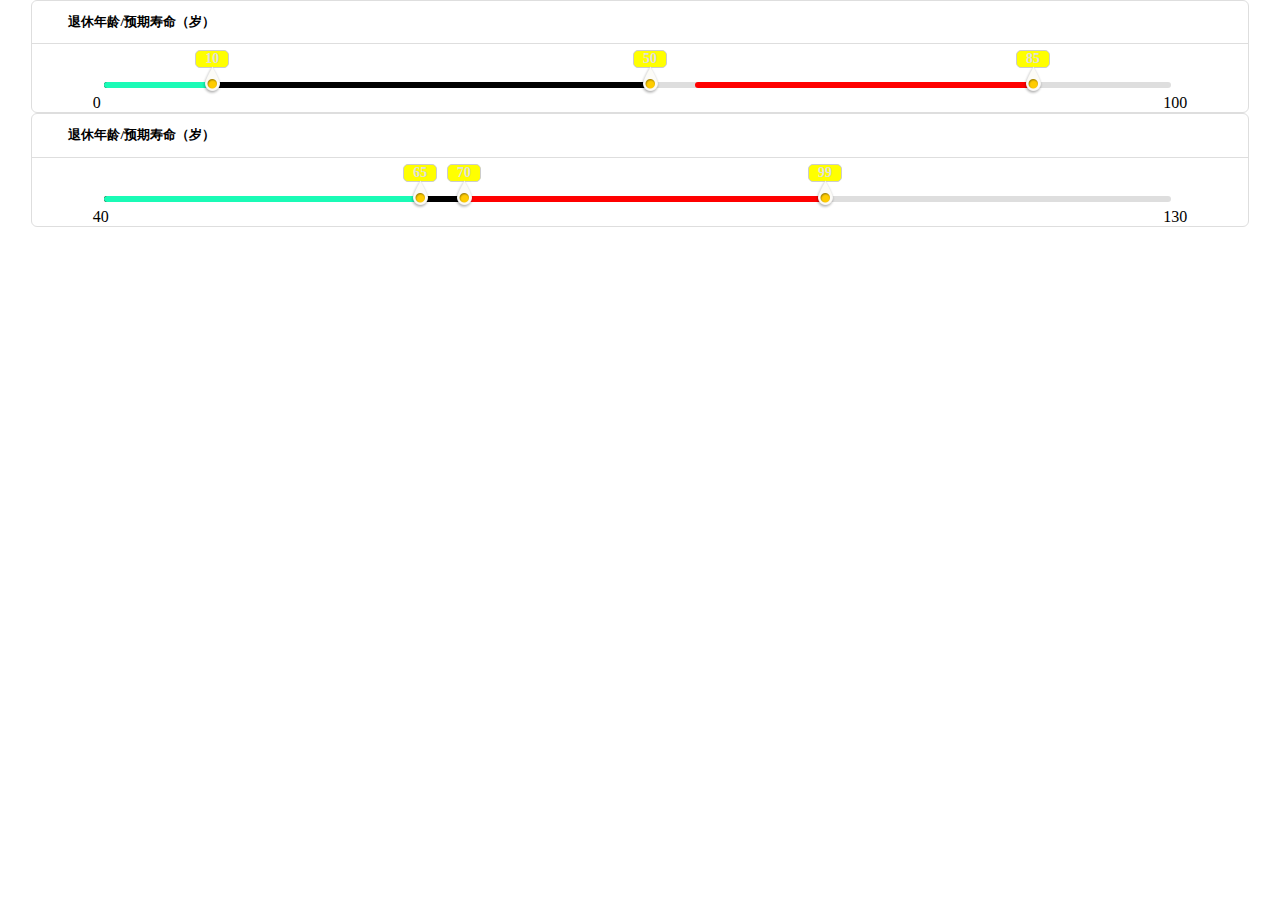
<file: rangeBar/index_bak2.html>
<!DOCTYPE HTML>
<html>
<head>
<meta http-equiv="Content-Type" content="text/html;charset=utf-8"/>
<meta name="viewport" content="width=device-width,initial-scale=1.0,maximum-scale=1.0,user-scalable=no"/>
<title>范围滑条控件</title>
<link type="text/css" href="css/index.css" rel="stylesheet"/>
</head>
<body>
<!-----------------------------------------------------------------实际呈现格式------------------------------------------------------------------------------------------>
	<div class="conBar">
		<h5>退休年龄/预期寿命（岁）</h5>
		<div>
			<div class="items">
				<div style="left:10%;">
					<img src="images/ys-hbxjt.png"/>
					<span>10</span>
				</div>
				<div style="left:50%;">
					<img src="images/ys-hbxjt.png"/>
					<span>50</span>
				</div>
				<div style="left:85%;">
					<img src="images/ys-hbxjt.png"/>
					<span>85</span>
				</div>
				<p><span>0</span><span>100</span></p>
				<HR/><!--主-->
				<HR style="width: 10%;border-color: #1afbb6;z-index: 4;"/><!--0-1-->
				<HR style="width: 50%;border-color: #000;z-index: 3;"/><!--1-2-->
				<HR style="width: 31%;border-color: #ff0000;z-index: 2;left: 55%;"/><!--2-3-->
			</div>
		</div>
	</div>
	<!----------------------------------------------------------------------------------------------------------------------------------------------------------->
	<!--html格式-->
	<div class="conBar cBc">
		<h5>退休年龄/预期寿命（岁）</h5>
	</div>
	<!--html格式-->
<script>
//样式表模板conBar必须要有，根据据自己需要修改，样式名称cBc为插件获取DOM结构所需;
function conBar(options){
	function extend(o, p) {
		for(prop in p) { 
			o[prop] = p[prop]; 
		}
		return o;
	}
	function merge(o, p) {
		for(prop in p) { 
			if (o.hasOwnProperty(prop)) continue; 
			o[prop] = p[prop];
		}
		return o;
	}
	
	var opts = {
		boxClass:".cBc",
		items:[["#1afbb6",0,"images/ys-hbxjt.png"],["#000000",50,"images/ys-hbxjt.png"],["#ff0000",85,"images/ys-hbxjt.png"]],//控件个数[颜色，默认数值，控件图库位置];
		valueFrom:0,	//起点；
		valueTo:100,	//终点;
		swipeAble:true	//是否可以拉动;
	}
	options==null||undefined?opts:merge(options,opts);
	
	//console.log(options);
	var con = document.querySelector(options.boxClass);
	var o = document.createElement("div");
	con.appendChild(o);
	o.appendChild(o.cloneNode(true));
	o.childNodes[0].classList.add("items");
	var itemBox = o.querySelector(".items");
	var j=0;
	var sv = new Array();
	for(var i=0;i<options.items.length;i++){	
		j++;
		var item = o.cloneNode();
		var img = new Image();
		var span = document.createElement("span");
		//for(var j=0;j<2;i++){p.appendChild(span)};
		img.src=options.items[i][2];
		itemBox.appendChild(item);
		item.appendChild(img);
		item.appendChild(span);
		item.childNodes[1].textContent=options.items[i][1];
		//Math.ceil(((options.items[i][1]-options.valueFrom)/(options.valueTo-options.valueFrom)).toFixed(2)*100);
		item.style.left=Math.ceil(((options.items[i][1]-options.valueFrom)/(options.valueTo-options.valueFrom)).toFixed(2)*100)+'%';
		//options.items[i][1]+'%';
		sv.push(options.items[i][1]);
		//console.log(item.childNodes[1]);
	}
	var p = document.createElement("p");
	var SPAN = document.createElement("span");
	p.appendChild(SPAN);
	p.appendChild(SPAN.cloneNode());
	var leftValue = p.querySelectorAll('span')[0];
	var rightValue = p.querySelectorAll('span')[1];
	leftValue.textContent = options.valueFrom;
	rightValue.textContent = options.valueTo;
	itemBox.appendChild(p);
	for(var s=0;s<j+1;s++){
		var hr = document.createElement("hr");
		itemBox.appendChild(hr);
	}
	var x = itemBox.querySelectorAll("hr");
	var el = options.items.length+1;
	
	for(var s=0;s<options.items.length;s++){
		x[s].style.borderColor = options.items[s][0];
		x[s].style.zIndex = el;
		x[s].style.width = Math.ceil(((options.items[s][1]-options.valueFrom)/(options.valueTo-options.valueFrom)).toFixed(2)*100)+'%'
		//options.items[s][1]+'%';
		el--;
	}
	
	var l = itemBox.querySelectorAll("div");
	var flag = Boolean(false);
	var startX = 0,startY=0;
	var cw = document.body.clientWidth;
	var hrw = hr.offsetWidth;
	this.l = l;
	this.con = con;
	this.o = o;
	this.hr = hr;
	this.cw = cw;
	this.hrw = hrw;
	this.flag = flag;
	this.startX=startX;
	this.sv = sv;
	this.max = options.valueTo;
	this.min = options.valueFrom;
	if(options.swipeAble){this.startEven(this)}else{console.log(options.swipeAble+'不可拉动');};
}

conBar.prototype.startEven = function(p){	
	for(var n=0;n<this.l.length;n++){
		this.l[n].index = n;
		this.l[n].childNodes[0].addEventListener("touchstart",startEven,false);
		this.l[n].childNodes[0].addEventListener("touchmove",moveEven,false);
	}
	var m = this.flag;
	var c = this.cw;
	var h = this.hrw;
	var z = this.startX;
	var b = this.cw-(this.cw-(this.hrw-10))/2;
	var q = this.sv;
	var q_max = this.max;
	var q_min = this.min;
	function startEven(p){
		var e = event||window.event;
		e.preventDefault;
		var cur = this;
		m = true;	
		z=e.changedTouches[0].clientX;
		var ss = cur.parentNode.parentNode;
		var mm = ss.getElementsByTagName("div");
		for(var i =0;i<mm.length;i++){
			mm[i].style.zIndex = 2*mm.length-1;
		};
		cur.parentNode.style.zIndex=n*2;
		//z=z-(c-h)/2
		//cur.parentNode.style.left=z+'px';
		//console.log(cur.parentNode.index);
		return [m,z];
	}
	function moveEven(p){
		var e = event||window.event;
		e.preventDefault;
		var cur = this;
		z=e.changedTouches[0].clientX;
		z=z-(c-h)/2
		var t = Math.ceil(((z/h)*100).toFixed(2));
		var la = cur.parentNode.parentNode.getElementsByTagName("hr");
		var le = q.length;
		
		/*
		var es = cur.parentNode.parentNode.querySelectorAll("div");
		console.log(es.length);
		var qq=[];
		for(var u=0;u<es.length;u++){
			var tts = es[u].querySelector('span').textContent;
			qq.push(tts);
		}
		*/
		
		if(m && z>=0 && z<=h){
			var d = cur.parentNode.index;
			q[d]=t;	//实时值;
			if(q[d]<q[d-1]){
				q[d]=q[d-1];
			}else if(q[d]>q[d+1]){
				q[d]=q[d+1];
			}else{
				cur.nextSibling.textContent = Math.ceil(((q_max-q_min)*(t/100)+q_min).toFixed(2));
				cur.parentNode.style.left=z+'px';
				for(var uk=0;uk<la.length;uk++){
					//la[uk].style.borderColor = ;
					la[uk].style.zIndex = le;
					la[uk].style.width =  q[uk]+'%';
											//Math.ceil(((q[uk]-q_min)/(q_max-q_min)).toFixed(2)*100)+'%';
											//console.log(q[d]+":"+q);
											//Math.ceil(((options.items[s][1]-options.valueFrom)/(options.valueTo-options.valueFrom)).toFixed(2)*100)+'%'
											//q[uk]+'%';
					le--;
				};		
			}
		};
			
	}
}
</script>


<script>
//调用方法;
var cc = new conBar({
		boxClass:".cBc", //ID 跟 Class名称均可;
		items:[["#1afbb6",65,"images/ys-hbxjt.png"],["#000000",70,"images/ys-hbxjt.png"],["#ff0000",99,"images/ys-hbxjt.png"]],//控件个数[颜色，默认数值，控件图库位置];
		valueFrom:40,	//起点；
		valueTo:130,	//终点;
		swipeAble:true	//是否可以拉动;
}); 
</script>
</body> 
</html>
</file>
<file: DaynamicTable/css/table.css>
.table{width:100%;table-layout:auto;border-collapse:collapse;}
.table tr th{}
.table tr th,.table tr td{height:100%;border:1px solid #dedede;text-align:center;}
.table tr th button,button{
	width:100%;height:100%;
	cursor:pointer;
	border:none;
	transition:all 0.2s ease-in-out; 
}
.table tr th button:hover,button:hover{
	box-shadow:inset 2px 4px 11px 1px #999999, 1px 1px 9px -2px #666666;	
	-webkit-box-shadow:inset 2px 4px 11px 1px #999999, 1px 1px 9px -2px #666666;	
	-moz-box-shadow:inset 2px 4px 11px 1px #999999, 1px 1px 9px -2px #666666;	
	-o-box-shadow:inset 2px 4px 11px 1px #999999, 1px 1px 9px -2px #666666;	
	-ms-box-shadow:inset 2px 4px 11px 1px #999999, 1px 1px 9px -2px #666666;
}
.table caption{}
</file>
<file: rangeBar/css/index.css>
@charset "utf-8";
html,body{width:100%;}
*{padding:0;margin:0;}
.conBar{width:95%;margin:0 auto;position:relative;border:1px solid #dedede;border-radius:6px;}
.conBar>h5{border-bottom:1px solid #dedede;padding:1% 3%;}
.conBar>div{width:100%;position:relative;margin:0 auto;height:68px;}
.conBar>div>div{width:90%;height:100%;margin:0 auto;position:relative;}
.items>hr,.items>div,.items>p{position:absolute;}
.items>hr{border:3px solid #dedede;border-radius:5px;width:97%;top:56%;left:1%;z-index:1;}
.items>div{}
.items>div>img{width:20px;position:absolute;top:22px;z-index:5;}
.items>div>span{position:absolute;font-size:14px;font-weight:bold;padding: 0% 3%;background: yellow; border: 1px solid #cccccc;left:-7px;width:32px;text-align:center;top:6px;color: #dedede;border-radius: 5px;z-index:4;}
.items>p{width:100%;bottom:0;}
.items>p>span:nth-child(1){}
.items>p>span:nth-child(2){float:right;}
/*
.conBar div img,.conBar div hr,.conBar div span{position:absolute;}


.conBar div hr{border:3px solid #dedede;border-radius:5px;width:97%;top:71%;left:1%;}
.conBar div img{width:25px;top: 40%;left: 0;z-index: 2;}
.conBar div span{font-size:14px;font-weight:bold;padding: 0% 3%;background: yellow; border: 1px solid #cccccc;left: -3%;width:25px;text-align:center;top: 15%;color: #dedede;border-radius: 5px;z-index: 0;}
.conBar>p{width:100%;position:absolute;bottom:0;}
.conBar>p>span{color:#cccccc;font-size:14px;}
.conBar>p>span:nth-child(1){left:0;}
.conBar>p>span:nth-child(2){right:0;}
*/
</file>
